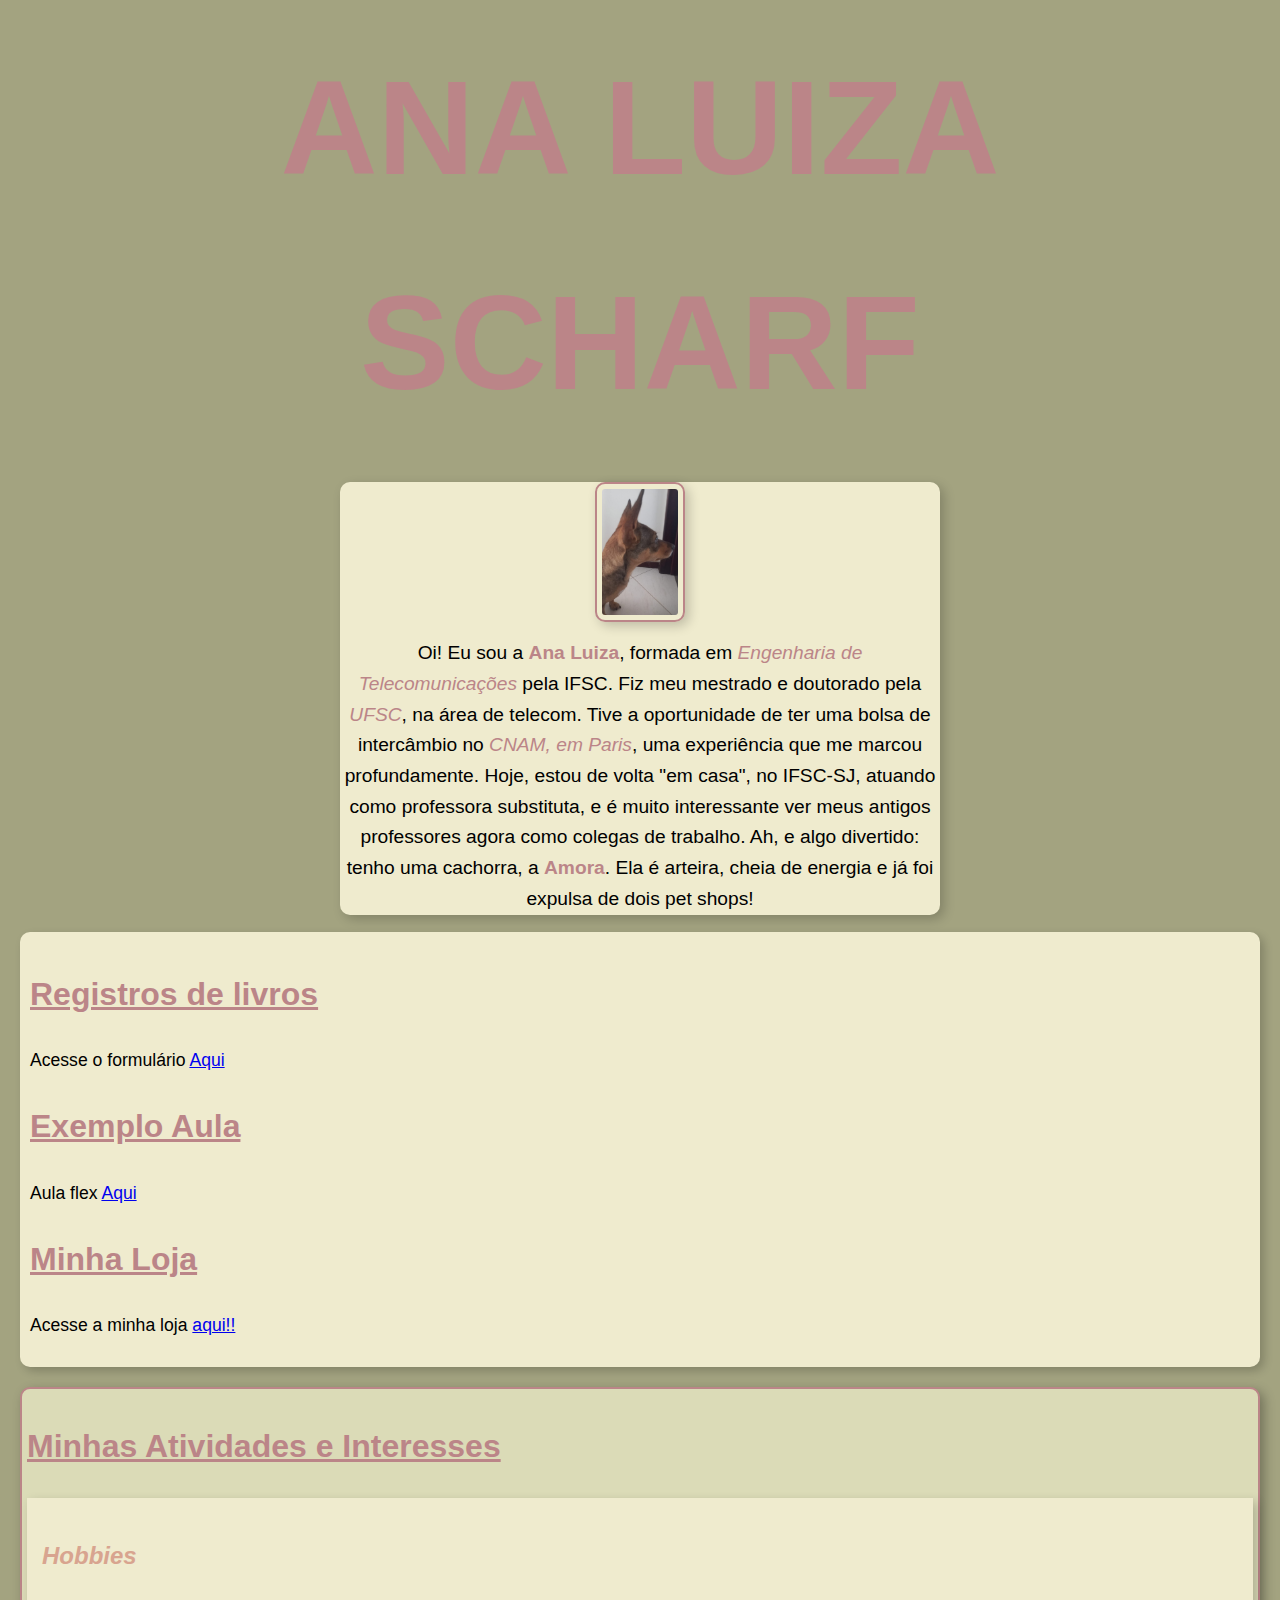
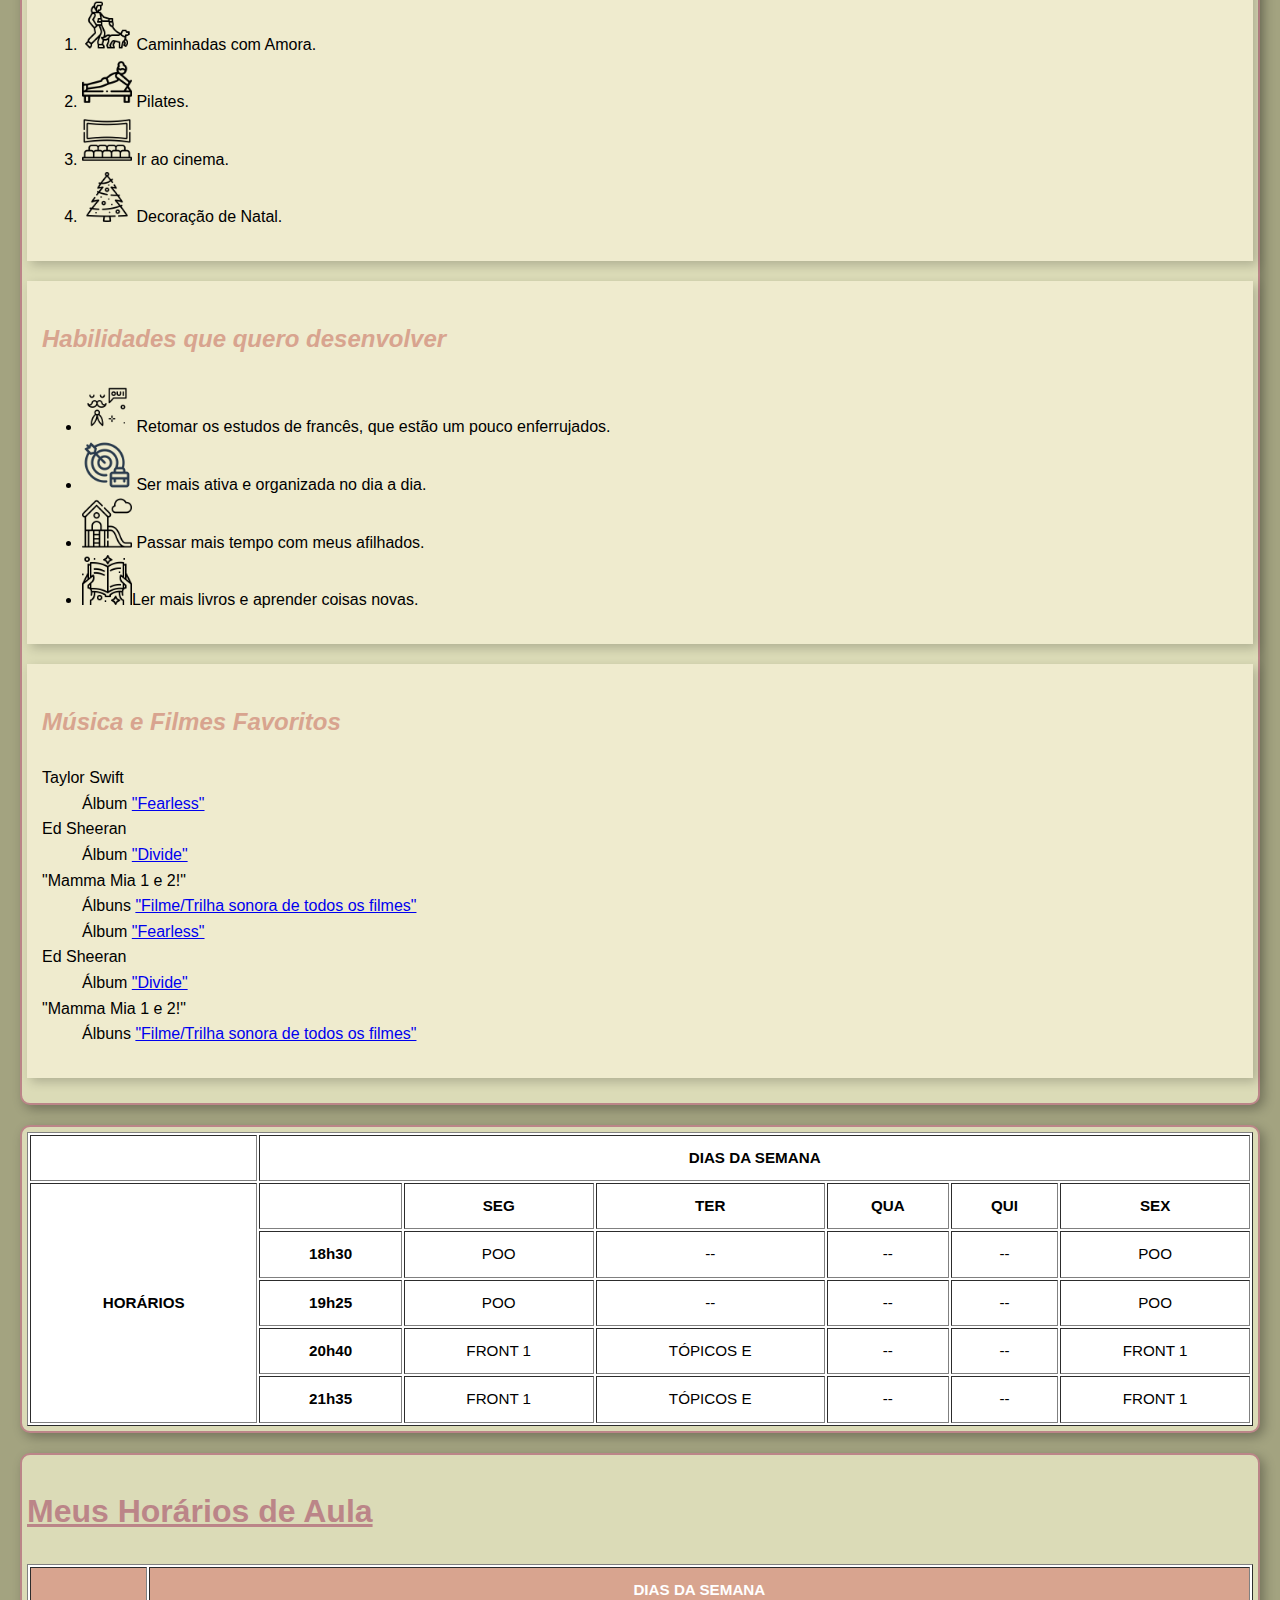
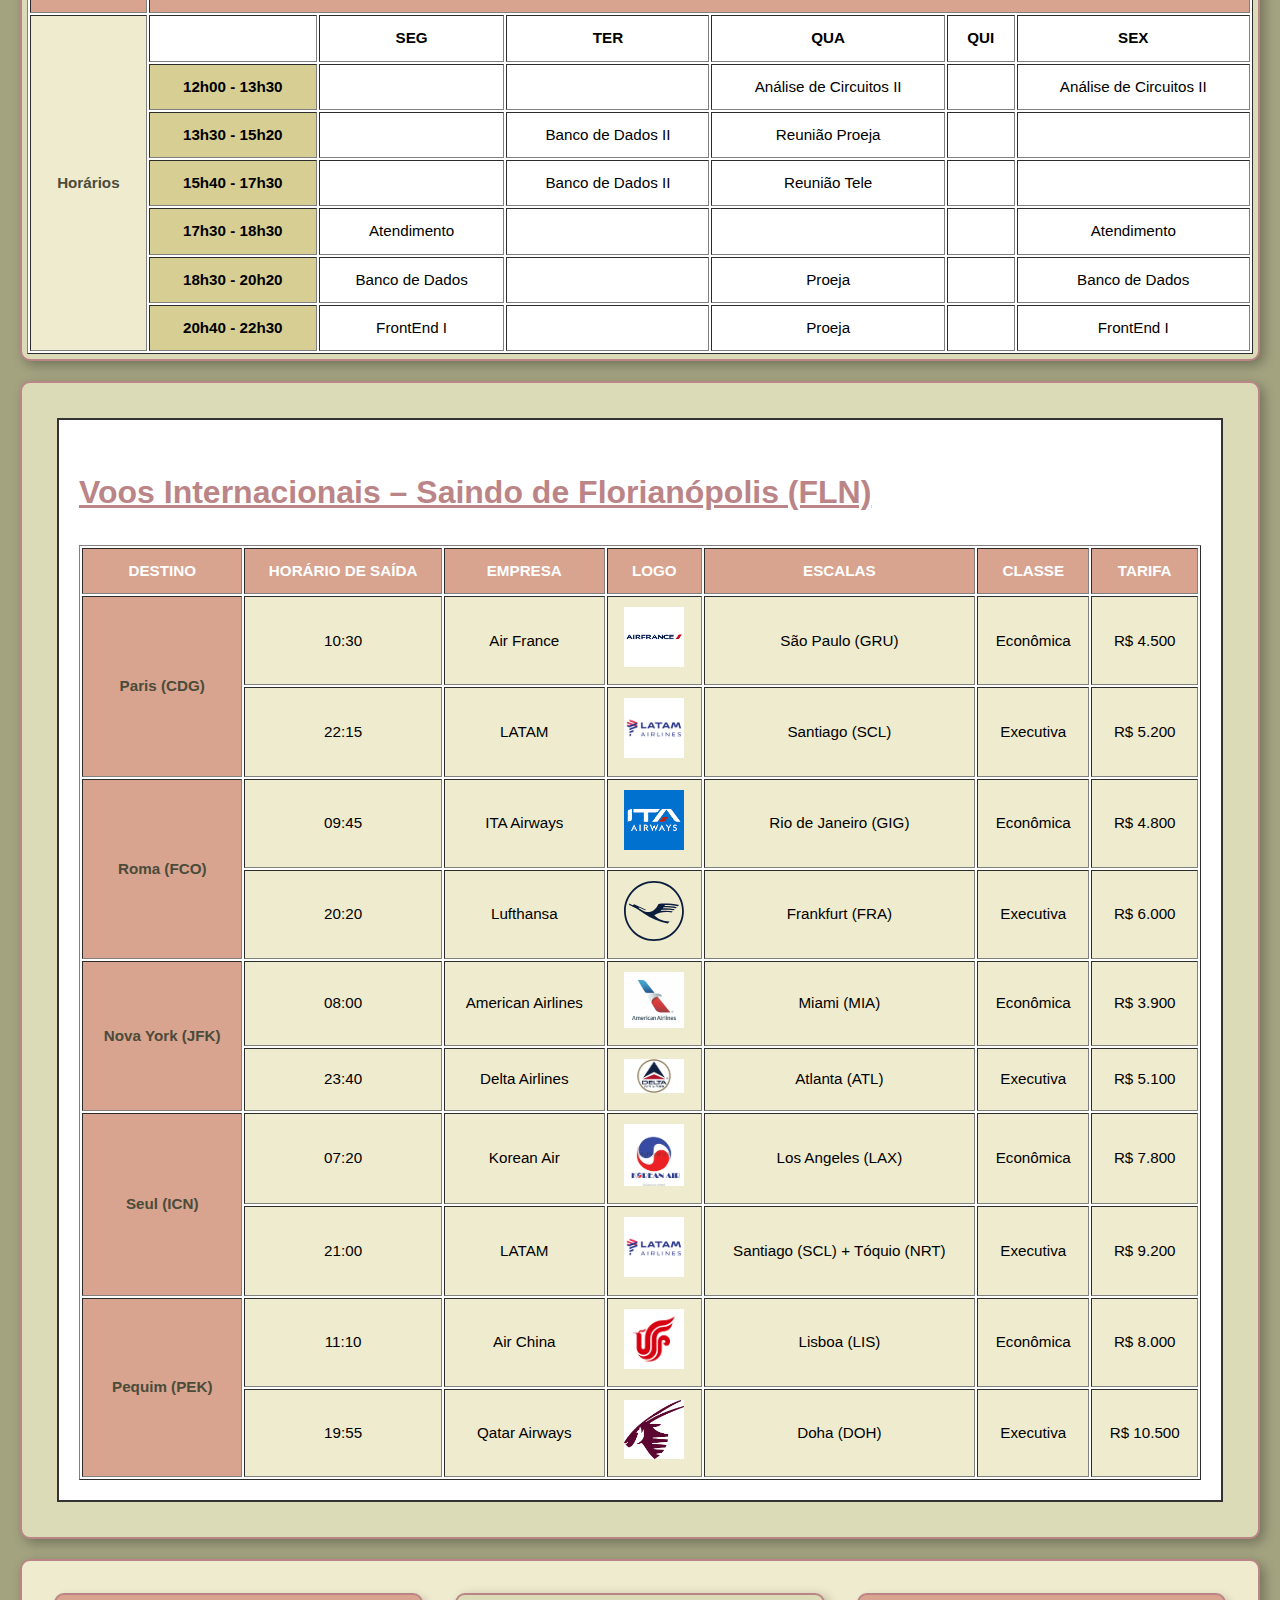
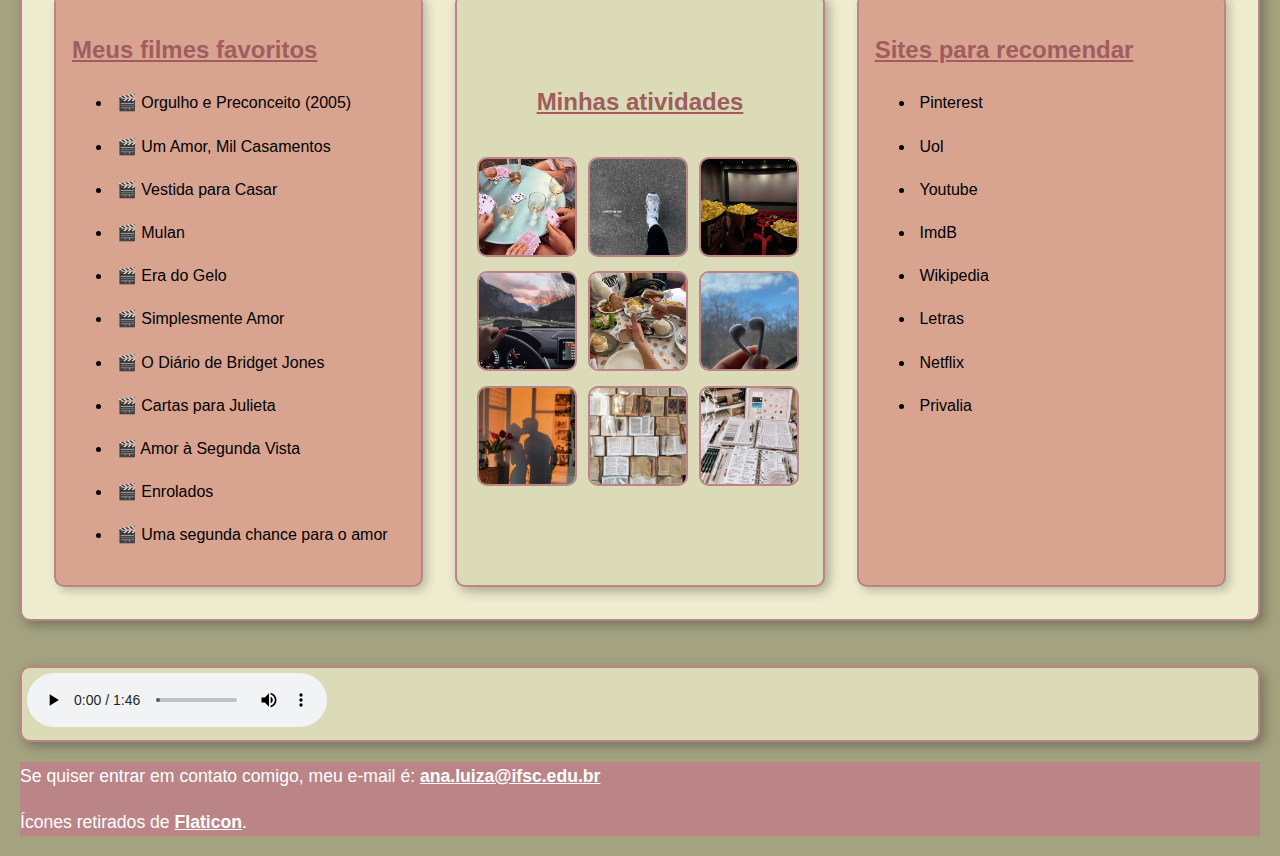
<file: index.html>
<!DOCTYPE html>
<head>
    <title>Apresentação Ana Luiza Scharf</title>  
   <link rel="stylesheet" href="estilos_01.css">

</head>
<body>

<header class="perfil">
  <h1 id="titulo">Ana Luiza Scharf</h1>

  <p class="intro">
      <img src="images/Amora.png" alt="Amora" height="140" width="90" class="foto-central">
     Oi! Eu sou a <strong>Ana Luiza</strong>, formada em <em>Engenharia de Telecomunicações</em> pela IFSC. Fiz meu mestrado e doutorado pela <em>UFSC</em>, na área de telecom. Tive a oportunidade de ter uma bolsa de intercâmbio no <em>CNAM, em Paris</em>, uma experiência que me marcou profundamente. Hoje, estou de volta "em casa", no IFSC-SJ, atuando como professora substituta, e é muito interessante ver meus antigos professores agora como colegas de trabalho.  
     Ah, e algo divertido: tenho uma cachorra, a <strong>Amora</strong>. Ela é arteira, cheia de energia e já foi expulsa de dois pet shops!</p>
  </p>
</header>

  <div id="anuniocios">


    <h2 id="linkforms">Registros de livros</h2>  

    <p> Acesse o formulário <a class="link"href="biblioteca.html" target="_blank">  Aqui </a> </p>

    <h2 id="linkforms">Exemplo Aula</h2>  

    <p> Aula flex <a class="link"href="aula_flex.html" target="_blank">  Aqui </a> </p>

     <h2 id="linkforms">Minha Loja</h2>  

    <p> Acesse a minha loja <a href="minhaloja.html" target="PAG.web vendas viajens">  aqui!!</a> </p>

  </div>

       <section id="atividades">
            <h2>Minhas Atividades e Interesses</h2>
            <article>
              <h3>Hobbies</h3>
              <div class="caixa-hobbies">
                <ol>
                  <li><img src="images/icons/dog-walking.png" alt="PasseandoComCachorro" height="50" width="50"> Caminhadas com Amora.</li>
                  <li><img src="images/icons/pilates.png" alt="Pilates" height="50" width="50"> Pilates.</li>
                  <li><img src="images/icons/theater.png" alt="Cinema" height="50" width="50"> Ir ao cinema.</li>
                  <li><img src="images/icons/christmas-tree.png" alt="ÁrvoredeNatal" height="50" width="50"> Decoração de Natal.</li>
                </ol>
              </div>
            </article>


            <article>
                <h3>Habilidades que quero desenvolver</h3>
                <ul>
                    <li><a class="link"href="https://br.pinterest.com/pin/3166662230394438/" target="_blank" > <img src="images/icons/french.png" alt="PalavraFrancesaOui" height=50 width=50></a> Retomar os estudos de francês, que estão um pouco enferrujados. </li> 
                    <li><a class="link"href="https://br.pinterest.com/pin/49821139623647350/" target="_blank" ><img src="images/icons/environment.png" alt="SímboloDeMetas" height=50 width=50></a> Ser mais ativa e organizada no dia a dia.</li>
                    <li><a class="link"href="https://br.pinterest.com/pin/910712355869428747/" target="_blank" ><img src="images/icons/playground.png" alt="ParquinhoInfantil" height=50 width=50></a> Passar mais tempo com meus afilhados.</li>
                    <li><a class="link"href="https://br.pinterest.com/pin/1337074880981518/" target="_blank" ><img src="images/icons/reading-book.png" alt="Livro" height=50 width=50></a>Ler mais livros e aprender coisas novas.</li>
                </ul>
            </article>

            <article>
                <h3>Música e Filmes Favoritos</h3>
                <dl>
                    <dt>Taylor Swift</dt>
                    <dd>Álbum <a class="link"href="https://www.youtube.com/watch?v=eVNNfmr_vWI&list=PLfiMjLyNWxeYt0dH7BHSvCNCNsK_EfJeZ" target="_blank">"Fearless"</a> </dd>

                    <dt>Ed Sheeran</dt>
                    <dd>Álbum  <a class="link"href="https://www.youtube.com/watch?v=Xr5n32SkzGQ&list=PLFAcddgaFN8wSCWOBTTXkX4w7lny6WrDQ" target="_blank">"Divide"</a> </dd>

                    <dt>"Mamma Mia 1 e 2!"</dt>
                     <dd>Álbuns  <a class="link"href="https://www.youtube.com/watch?v=UH48socoj28&list=PLYxFrSGngErf4sdlge2cDoOYOEqjofNhR" target="_blank">"Filme/Trilha sonora de todos os filmes"</a> </dd>
                    <dd>Álbum <a class="link"href="https://www.youtube.com/watch?v=eVNNfmr_vWI&list=PLfiMjLyNWxeYt0dH7BHSvCNCNsK_EfJeZ">"Fearless"</a> </dd>

                    <dt>Ed Sheeran</dt>
                    <dd>Álbum  <a class="link"href="https://www.youtube.com/watch?v=Xr5n32SkzGQ&list=PLFAcddgaFN8wSCWOBTTXkX4w7lny6WrDQ">"Divide"</a> </dd>

                    <dt>"Mamma Mia 1 e 2!"</dt>
                     <dd>Álbuns  <a class="link"href="https://www.youtube.com/watch?v=UH48socoj28&list=PLYxFrSGngErf4sdlge2cDoOYOEqjofNhR">"Filme/Trilha sonora de todos os filmes"</a> </dd>
                </dl>
            </article>

        </section>
   



<section>

<table border="1">
          <tr>
       <th></th>
            <th colspan="6">DIAS DA SEMANA</th>
          </tr>
          <tr>
          <th rowspan="6" class="vertical">HORÁRIOS</th>
            <th></th>
            <th>SEG</th>
            <th>TER</th>
            <th>QUA</th>
            <th>QUI</th>
            <th>SEX</th>
            </tr>
            <tr>
              <th>18h30</th>
              <td>POO</td>
              <td>--</td>
              <td>--</td>
              <td>--</td>
              <td>POO</td>
            </tr>
            <tr>
              <th>19h25</th>
              <td>POO</td>
              <td>--</td>
              <td>--</td>
              <td>--</td>
              <td>POO</td>
            </tr>
            <tr>
              <th>20h40</th>
              <td>FRONT 1</td>
              <td>TÓPICOS E</td>
              <td>--</td>
              <td>--</td>
              <td>FRONT 1</td>
            </tr>
            <tr>
              <th>21h35</th>
              <td>FRONT 1</td>
              <td>TÓPICOS E</td>
              <td>--</td>
              <td>--</td>
              <td>FRONT 1</td>
            </tr>
        </table>

</section>      

<section id="horarios">
            <h2>Meus Horários de Aula</h2>
            <table class="tabela-horarios" border="1">
                <thead>
                    <tr>
                        <th class="cabecalhotabela"></th>
                        <th colspan="6" class="cabecalhotabela">Dias da Semana</th>
                    </tr>
                </thead>
                <tbody>
                    <tr>
                        <td rowspan="7" class="cabecalhotabela">Horários</td>
                        <th class="cabecalhotabela"></thid="cabecalhotabela">
                        <th id="seg" scope="col">SEG</th>
                        <th id="ter" scope="col">TER</th>
                        <th id="qua" scope="col">QUA</th>
                        <th id="qui" scope="col">QUI</th>
                        <th id="sex" scope="col">SEX</th>
                    </tr>
                    <tr>
        <th scope="row">12h00 - 13h30</th>
        <td headers="seg horarios"></td>
        <td headers="ter horarios"></td>
        <td headers="qua horarios">Análise de Circuitos II</td>
        <td headers="qui horarios"></td>
        <td headers="sex horarios">Análise de Circuitos II</td>
      </tr>

                 <tr>
        <th scope="row">13h30 - 15h20</th>
        <td headers="seg horarios"></td>
        <td headers="ter horarios">Banco de Dados II</td>
        <td headers="qua horarios">Reunião Proeja</td>
        <td headers="qui horarios"></td>
        <td headers="sex horarios"></td>
      </tr>
      <tr>
        <th scope="row">15h40 - 17h30</th>
        <td headers="seg horarios"></td>
        <td headers="ter horarios">Banco de Dados II</td>
        <td headers="qua horarios">Reunião Tele</td>
        <td headers="qui horarios"></td>
        <td headers="sex horarios"></td>
      </tr>
      <tr>
        <th scope="row">17h30 - 18h30</th>
        <td headers="seg horarios">Atendimento</td>
        <td headers="ter horarios"></td>
        <td headers="qua horarios"></td>
        <td headers="qui horarios"></td>
        <td headers="sex horarios">Atendimento</td>
      </tr>
      <tr>
        <th scope="row">18h30 - 20h20</th>
        <td headers="seg horarios">Banco de Dados</td>
        <td headers="ter horarios"></td>
        <td headers="qua horarios">Proeja</td>
        <td headers="qui horarios"></td>
        <td headers="sex horarios">Banco de Dados</td>
      </tr>
      <tr>
        <th scope="row">20h40 - 22h30</th>
        <td headers="seg horarios">FrontEnd I</td>
        <td headers="ter horarios"></td>
        <td headers="qua horarios">Proeja</td>
        <td headers="qui horarios"></td>
        <td headers="sex horarios">FrontEnd I</td>
      </tr>

    </tbody>
</table>
</section>


<section>
  <div class="secao-voo">  
  <h2>Voos Internacionais – Saindo de Florianópolis (FLN)</h2>
  <table border="1">
    <thead>
      <tr style="background-color: #f2f2f2;">
        <th>Destino</th>
        <th>Horário de Saída</th>
        <th>Empresa</th>
        <th>Logo</th>
        <th>Escalas</th>
        <th>Classe</th>
        <th>Tarifa</th>
      </tr>
    </thead>
    <tbody>
      <!-- Paris -->
      <tr>
        <td rowspan="2">Paris (CDG)</td>
        <td>10:30</td>
        <td>Air France</td>
        <td><a class="link"href="https://www.airfrance.com" target="_blank"><img src="images/logo/aaaairfrance.png" alt="Air France" width="60"></a></td>
        <td>São Paulo (GRU)</td>
        <td>Econômica</td>
        <td>R$ 4.500</td>
      </tr>
      <tr>
        <td>22:15</td>
        <td>LATAM</td>
        <td><a class="link"href="https://www.latam.com" target="_blank"><img src="images/logo/latam.png" alt="LATAM" width="60"></a></td>
        <td>Santiago (SCL)</td>
        <td>Executiva</td>
        <td>R$ 5.200</td>
      </tr>

      <!-- Roma -->
      <tr>
        <td rowspan="2">Roma (FCO)</td>
        <td>09:45</td>
        <td>ITA Airways</td>
        <td><a class="link"href="https://www.ita-airways.com" target="_blank"><img src="images/logo/ita.png" alt="ITA Airways" width="60"></a></td>
        <td>Rio de Janeiro (GIG)</td>
        <td>Econômica</td>
        <td>R$ 4.800</td>
      </tr>
      <tr>
        <td>20:20</td>
        <td>Lufthansa</td>
        <td><a class="link"href="https://www.lufthansa.com" target="_blank"><img src="images/logo/Lufthansa_Logo.svg" alt="Lufthansa" width="60"></a></td>
        <td>Frankfurt (FRA)</td>
        <td>Executiva</td>
        <td>R$ 6.000</td>
      </tr>

      <!-- Nova York -->
      <tr>
        <td rowspan="2">Nova York (JFK)</td>
        <td>08:00</td>
        <td>American Airlines</td>
        <td><a class="link"href="https://www.aa.com" target="_blank"><img src="images/logo/america.png" alt="American Airlines" width="60"></a></td>
        <td>Miami (MIA)</td>
        <td>Econômica</td>
        <td>R$ 3.900</td>
      </tr>
      <tr>
        <td>23:40</td>
        <td>Delta Airlines</td>
        <td><a class="link"href="https://www.delta.com" target="_blank"><img src="images/logo/delta.webp" alt="Delta Airlines" width="60"></a></td>
        <td>Atlanta (ATL)</td>
        <td>Executiva</td>
        <td>R$ 5.100</td>
      </tr>

      <!-- Seul -->
      <tr>
        <td rowspan="2">Seul (ICN)</td>
        <td>07:20</td>
        <td>Korean Air</td>
        <td><a class="link"href="https://www.koreanair.com" target="_blank"><img src="images/logo/korea.webp" alt="Korean Air" width="60"></a></td>
        <td>Los Angeles (LAX)</td>
        <td>Econômica</td>
        <td>R$ 7.800</td>
      </tr>
      <tr>
        <td>21:00</td>
        <td>LATAM</td>
        <td><a class="link"href="https://www.latam.com" target="_blank"><img src="images/logo/latam.png" alt="LATAM" width="60"></a></td>
        <td>Santiago (SCL) + Tóquio (NRT)</td>
        <td>Executiva</td>
        <td>R$ 9.200</td>
      </tr>

      <!-- Pequim -->
      <tr>
        <td rowspan="2">Pequim (PEK)</td>
        <td>11:10</td>
        <td>Air China</td>
        <td><a class="link"href="https://www.airchina.com" target="_blank"><img src="images/logo/airchina.png" alt="Air China" width="60"></a></td>
        <td>Lisboa (LIS)</td>
        <td>Econômica</td>
        <td>R$ 8.000</td>
      </tr>
      <tr>
        <td>19:55</td>
        <td>Qatar Airways</td>
        <td><a class="link"href="https://www.qatarairways.com" target="_blank"><img src="images/logo/catar.png" alt="Qatar Airways" width="60"></a></td>
        <td>Doha (DOH)</td>
        <td>Executiva</td>
        <td>R$ 10.500</td>
      </tr>

    </tbody>
  </table>
</div>

</section>

  <section class="meusfavoritos">

            <!-- Lista de Filmes Favoritos -->
            <div class="coluna" id="top_filmes">
                <h2>Meus filmes favoritos</h2>
                <ul>
                    <li>Orgulho e Preconceito (2005)</li>
                    <li>Um Amor, Mil Casamentos</li>
                    <li>Vestida para Casar</li>
                    <li>Mulan</li>
                    <li>Era do Gelo</li>
                    <li>Simplesmente Amor</li>
                    <li>O Diário de Bridget Jones</li>
                    <li>Cartas para Julieta</li>
                    <li>Amor à Segunda Vista</li>
                    <li>Enrolados</li>
                    <li>Uma segunda chance para o amor</li>
                </ul>
            </div>
            
            <div class="coluna" id="atividades2">
              <h2>Minhas atividades</h2>
              <div class="galeria">
                <img src="images/baralho.jpg" alt="baralho">
                <img src="images/caminhada.jpg" alt="caminhada">
                <img src="images/cinema.jpg" alt="cinema">
                <img src="images/dirigir.jpg" alt="dirigir">
                <img src="images/familia.jpg" alt="familia">
                <img src="images/musica.jpg" alt="musica">
                <img src="images/namorar.jpg" alt="namorar">
                <img src="images/read.jpg" alt="ler">
                <img src="images/study.jpg" alt="estudar">
              </div>
            </div>


            <!-- site legais -->
            <div class="coluna" id="top_sites">
                <h2>Sites para recomendar</h2>
                <ul>
                    <li>Pinterest</li>
                    <li>Uol</li>
                    <li>Youtube</li>
                    <li>ImdB</li>
                    <li>Wikipedia</li>
                    <li>Letras</li>
                    <li>Netflix</li>
                    <li>Privalia</li>
                </ul>
            </div>

        </section>
    </div>

<br> 
<section>  
 <audio controls controls="controls" preload="start" loop>
  <source src="images/music/retro-lounge-389644.mp3"audio/mp3">
  Seu navegador não suporta o elemento de áudio.
</audio>

</section>




    <footer>
        <p>Se quiser entrar em contato comigo, meu e-mail é: <a class="link"href="mailto:ana.luiza@ifsc.edu.br">ana.luiza@ifsc.edu.br</a></p>
       <p>Ícones retirados de <a class="link"href="https://www.flaticon.com/"  target="_blank">Flaticon</a>.</p>
     
    </footer>

</body>
</html>
</file>
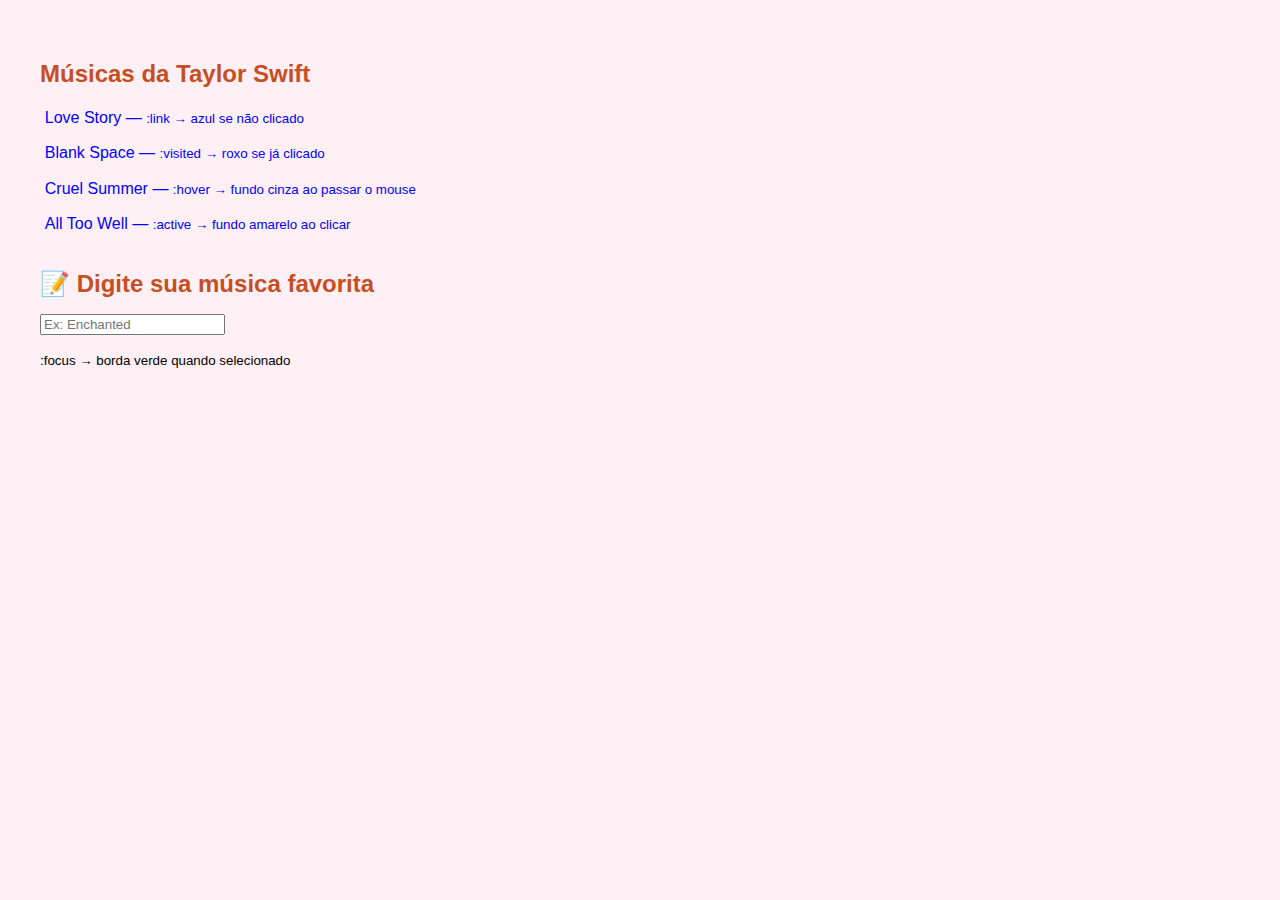
<file: aula_flex.html>
<!DOCTYPE html>
<head>
  <title>Pseudo-classes com Taylor Swift</title>
  <style>
    body {
      font-family: 'Segoe UI', sans-serif;
      background-color: #fff0f5;
      padding: 2rem;
    }

    h2 {
      color: #C74E23;
      margin-bottom: 1rem;
    }

    .musica {
      display: block;
      margin-bottom: 0.5rem;
      text-decoration: none;
      padding: 0.3rem;
      border-radius: 5px;
      width: fit-content;
    }

    .musica:link {
      color: blue;
    }

    .musica:visited {
      color: purple;
    }

    .musica:hover {
      background-color: #ccc;
    }

    .musica:active {
      background-color: yellow;
    }

    input:focus {
      border: 2px solid green;
      outline: none;
    }
  </style>
</head>
<body>

  <h2> Músicas da Taylor Swift</h2>

  <!-- Links com explicações -->
  <a class="musica" href="https://www.letras.mus.br/taylor-swift/love-story/" target="_blank">
    Love Story — <small>:link → azul se não clicado</small>
  </a>

  <a class="musica" href="https://www.letras.mus.br/taylor-swift/blank-space/" target="_blank">
    Blank Space — <small>:visited → roxo se já clicado</small>
  </a>

  <a class="musica" href="https://www.letras.mus.br/taylor-swift/cruel-summer/" target="_blank">
    Cruel Summer — <small>:hover → fundo cinza ao passar o mouse</small>
  </a>

  <a class="musica" href="https://www.letras.mus.br/taylor-swift/all-too-well/" target="_blank">
    All Too Well — <small>:active → fundo amarelo ao clicar</small>
  </a>

  <!-- Campo de entrada com explicação -->
  <h2 style="margin-top: 2rem;">📝 Digite sua música favorita</h2>
  <input type="text" placeholder="Ex: Enchanted">
  <p><small>:focus → borda verde quando selecionado</small></p>

</body>
</html>
</file>
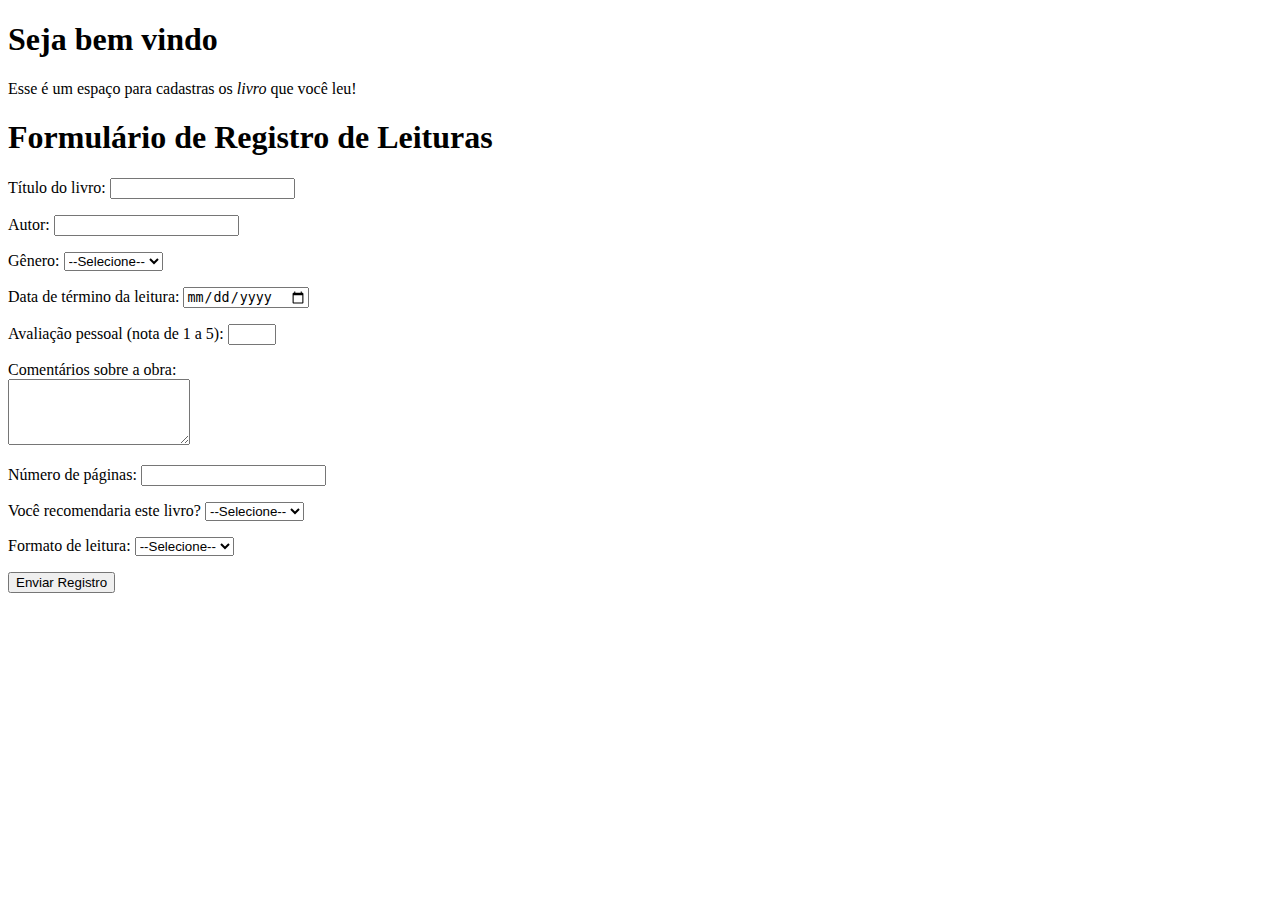
<file: biblioteca.html>
<!DOCTYPE html>
<head>
    <title>Meus Livros</title>
</head>
<body>

    <header>
        <h1>Seja bem vindo</h1>
        <p> Esse é um espaço para cadastras os <em>livro</em> que você leu!</p>        
    </header>

<body>
    <h1>Formulário de Registro de Leituras</h1>

    <form action="#" method="post">
        <p>
            <label for="titulo">Título do livro:</label>
            <input type="text" id="titulo" name="titulo" required>
        </p>

        <p>
            <label for="autor">Autor:</label>
            <input type="text" id="autor" name="autor" required>
        </p>

        <p>
            <label for="genero">Gênero:</label>
            <select id="genero" name="genero" required>
                <option value="">--Selecione--</option>
                <option value="ficcao">Ficção</option>
                <option value="romance">Romance</option>
                <option value="fantasia">Fantasia</option>
                <option value="autoajuda">Suspense</option>
            </select>
        </p>

        <p>
            <label for="data_termino">Data de término da leitura:</label>
            <input type="date" id="data_termino" name="data_termino" required>
        </p>

        <p>
            <label for="avaliacao">Avaliação pessoal (nota de 1 a 5):</label>
            <input type="number" id="avaliacao" name="avaliacao" min="1" max="5" required>
        </p>

        <p>
            <label for="comentarios">Comentários sobre a obra:</label><br>
            <textarea id="comentarios" name="comentarios" rows="4"></textarea>
        </p>

        <p>
            <label for="paginas">Número de páginas:</label>
            <input type="number" id="paginas" name="paginas" min="1">
        </p>

        <p>
            <label for="recomendaria">Você recomendaria este livro?</label>
            <select id="recomendaria" name="recomendaria">
                <option value="">--Selecione--</option>
                <option value="sim">Sim</option>
                <option value="nao">Não</option>
            </select>
        </p>

        <p>
            <label for="formato">Formato de leitura:</label>
            <select id="formato" name="formato">
                <option value="">--Selecione--</option>
                <option value="fisico">Físico</option>
                <option value="ebook">E-book</option>
                <option value="audiolivro">Audiolivro</option>
            </select>
        </p>

        <p>
            <button type="submit">Enviar Registro</button>
        </p>
    </form>
</body>
</html>
</file>
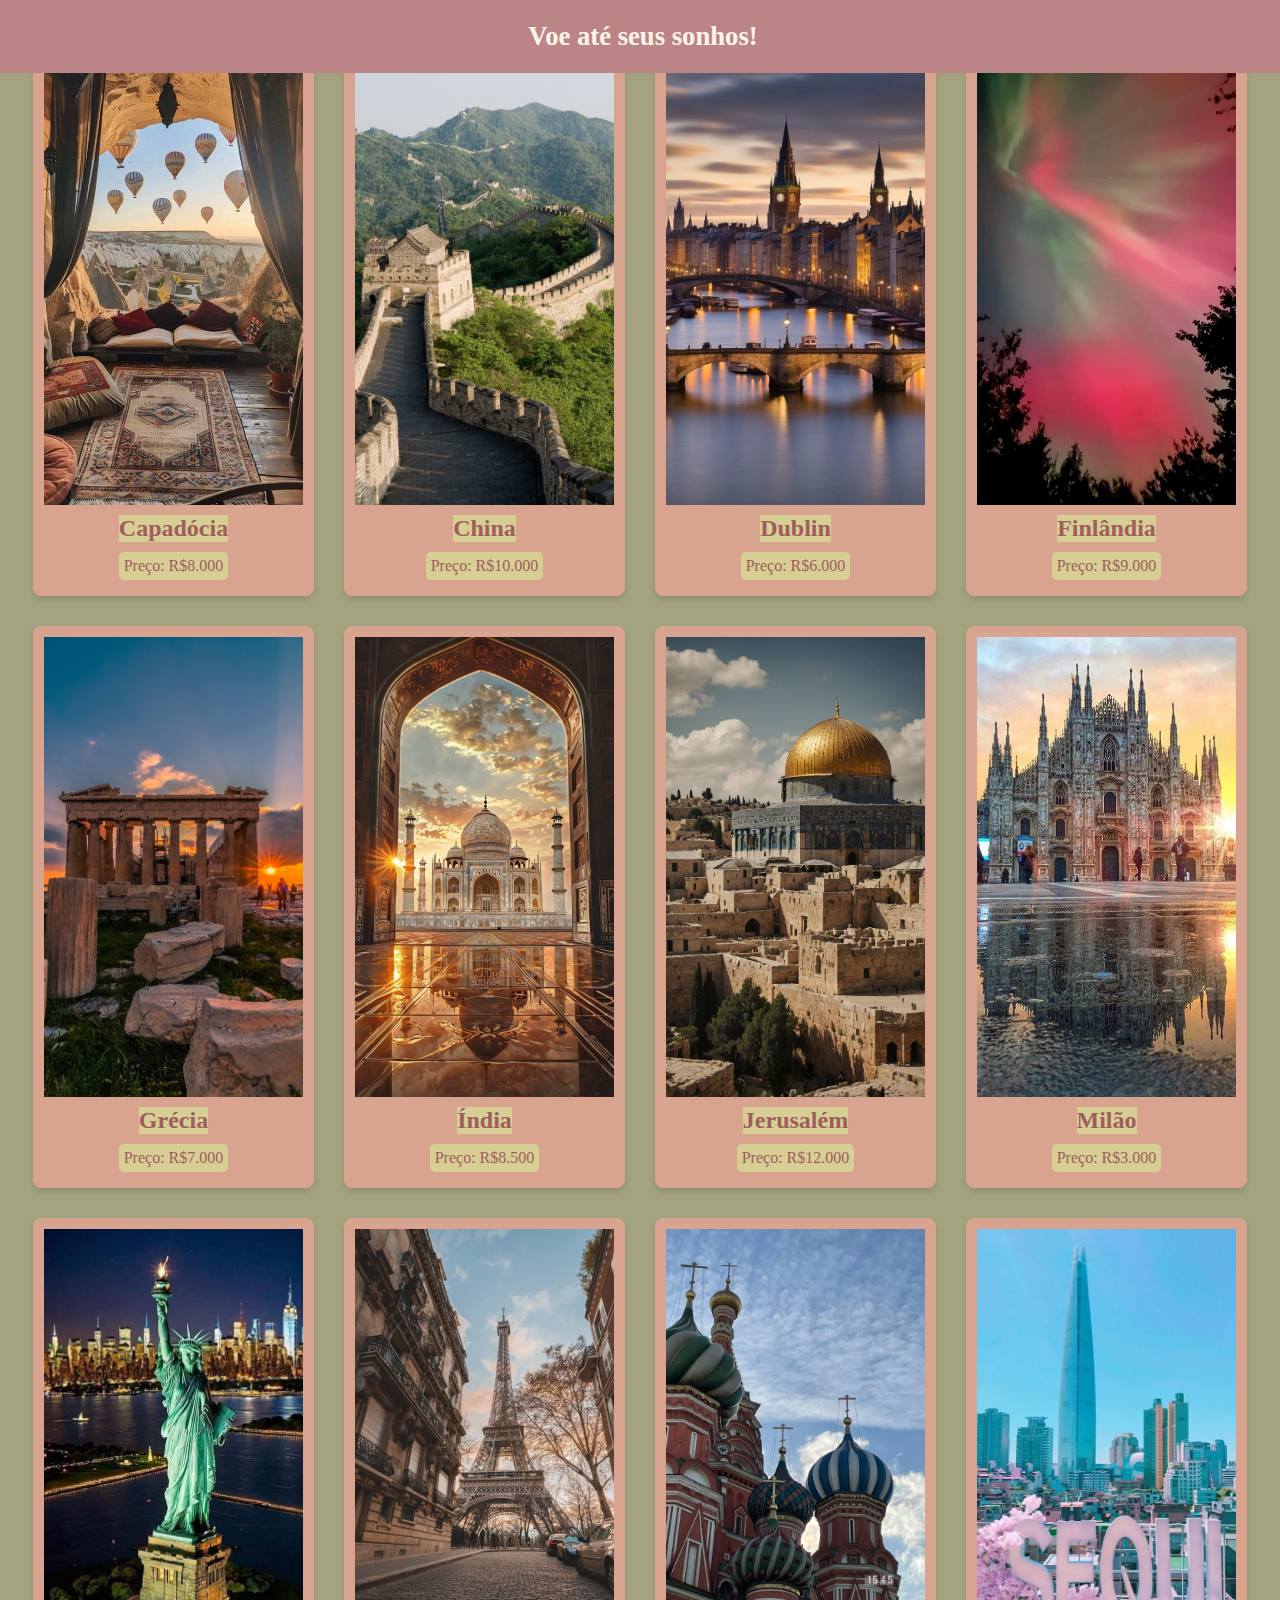
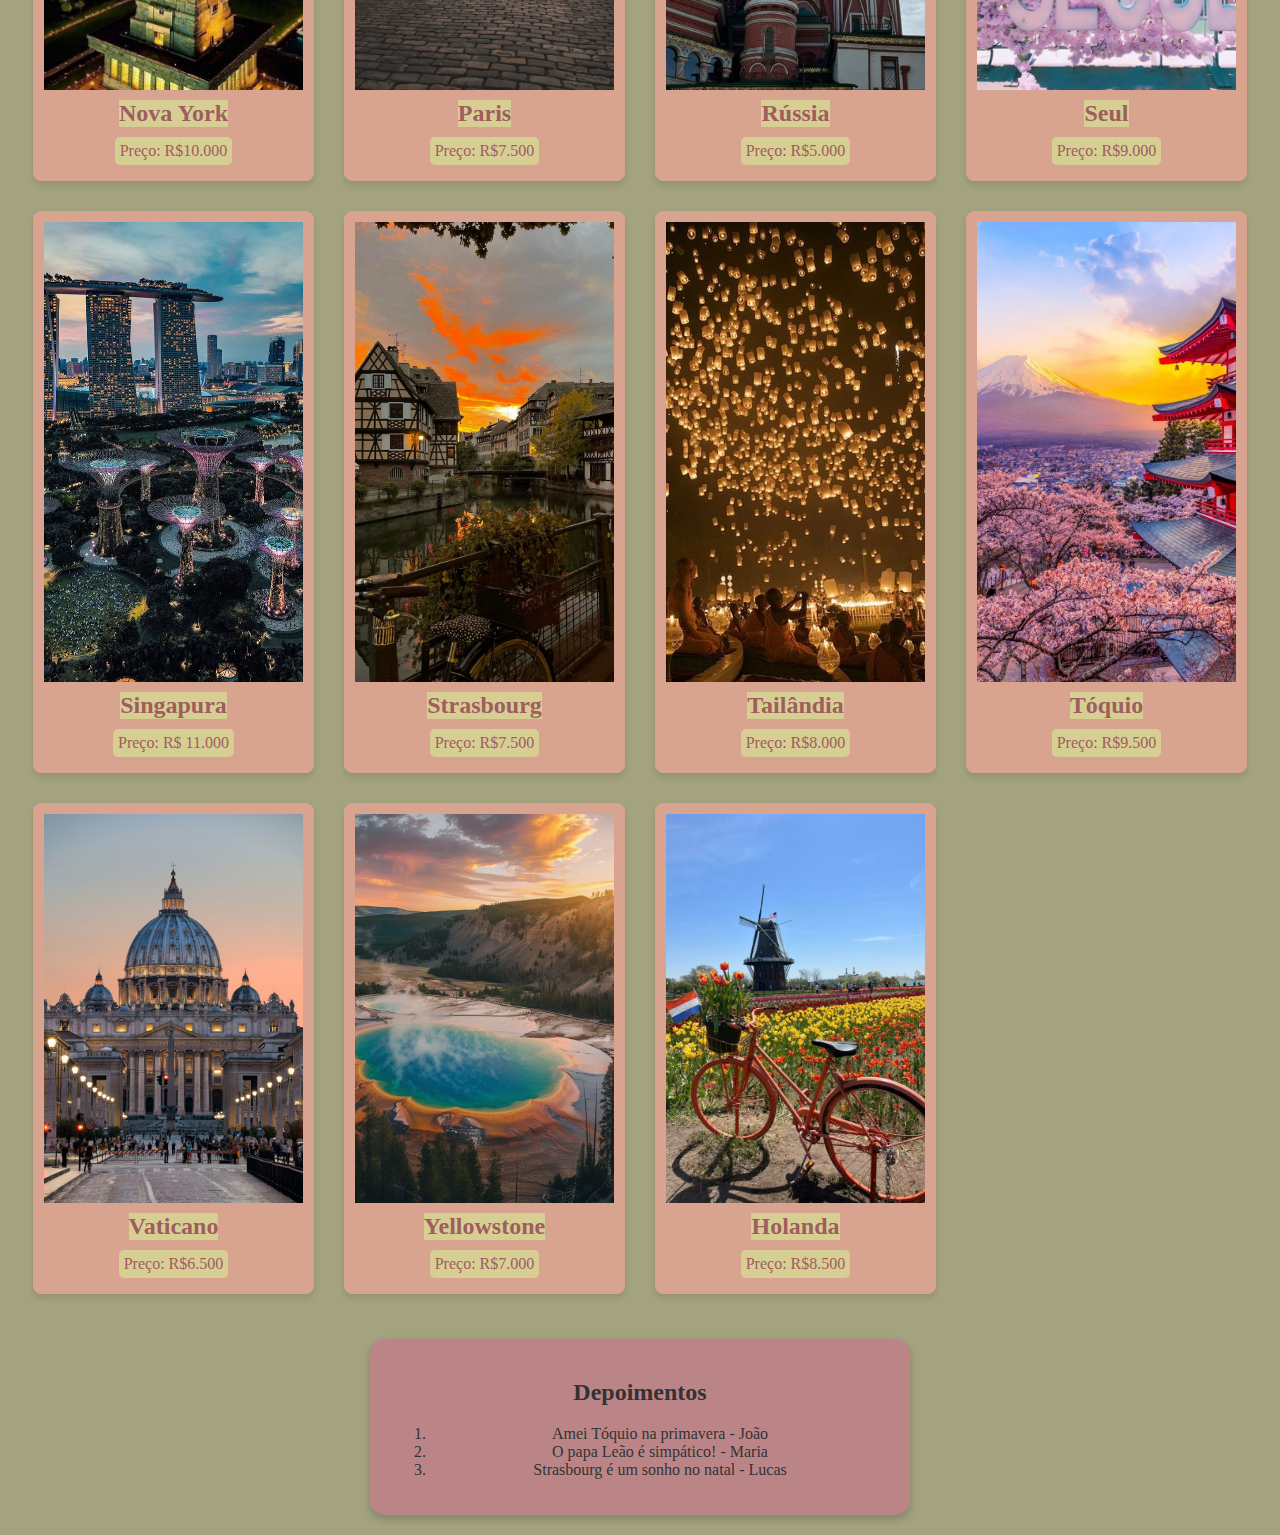
<file: minhaloja.html>
<!DOCTYPE html>
<html lang="pt-br">
<head>
    <meta charset="UTF-8">
    <meta name="viewport" content="width=device-width, initial-scale=1.0">
    <title>Galeria de Fotos</title>
    <link rel="stylesheet" href="styles_loja.css">
    <script src="js_loja.js"defer></script>
</head>
<body>
    <header>
        <h1>Voe até seus sonhos!</h1>
    </header>
    <main class="grid-viagens">
        <div class="grid-item">
            <img src="images/Argetina.jpeg" alt="Argentina">
            <h3>Argentina</h3>
            <p>5.000</p>
        </div>
        <div class="grid-item">
            <img src="images/Capadócia.jpeg" alt="Capadócia">
            <h3>Capadócia</h3>
            <p>8.000</p>
        </div>
        <div class="grid-item">
            <img src="images/china.jpeg" alt="China">
            <h3>China</h3>
            <p>10.000</p>
        </div>
        <div class="grid-item">
            <img src="images/Dublin.jpeg" alt="Dublin">
            <h3>Dublin</h3>
            <p>6.000</p>
        </div>
        <div class="grid-item">
            <img src="images/finlandia.jpeg" alt="Finlândia">
            <h3>Finlândia</h3>
            <p>9.000</p>
        </div>
        <div class="grid-item">
            <img src="images/grecia.jpeg" alt="Grécia">
            <h3>Grécia</h3>
            <p>7.000</p>
        </div>
        <div class="grid-item">
            <img src="images/india.jpeg" alt="Índia">
            <h3>Índia</h3>
            <p>8.500</p>
        </div>
        <div class="grid-item">
            <img src="images/Jerusalem.jpeg" alt="Jerusalém">
            <h3>Jerusalém</h3>
            <p>12.000</p>
        </div>
        <div class="grid-item">
            <img src="images/milao.jpeg" alt="Milão">
            <h3>Milão</h3>
            <p>3.000</p>
        </div>
        <div class="grid-item">
            <img src="images/NY.jpeg" alt="Nova York">
            <h3>Nova York</h3>
            <p>10.000</p>
        </div>
        <div class="grid-item">
            <img src="images/paris.jpeg" alt="Paris">
            <h3>Paris</h3>
            <p>8.000</p>
        </div>
        <div class="grid-item" > 
            <img src="images/rusia.jpeg" alt="Rússia">
            <h3>Rússia</h3>
            <p>5.000 </p>
        </div>
        <div class="grid-item">
            <img src="images/seul.jpeg" alt="Seul">
            <h3>Seul</h3>
            <p>9.000</p>
        </div>
        <div class="grid-item">
            <img src="images/singapura.jpeg" alt="Singapura">
            <h3>Singapura</h3>
            <p> 11.000</p>
        </div>
        <div class="grid-item">
            <img src="images/Strasbourg.jpeg" alt="Strasbourg">
            <h3>Strasbourg</h3>
            <p>7.500</p>
        </div>
        <div class="grid-item">
            <img src="images/Taylandia.jpeg" alt="Tailândia">
            <h3>Tailândia</h3>
            <p>8.000</p>
        </div>
        <div class="grid-item">
            <img src="images/tokio.jpeg" alt="Tóquio">
            <h3>Tóquio</h3>
            <p>9.500</p>
        </div>
        <div class="grid-item">
            <img src="images/vaticano.jpeg" alt="Vaticano">
            <h3>Vaticano</h3>
            <p>6.500</p>
        </div>
        <div class="grid-item">
            <img src="images/Yellowstone.jpeg" alt="Yellowstone">
            <h3>Yellowstone</h3>
            <p>7.000</p>
        </div>

    </main>
</body>
</html>
</file>
<file: estilos_01.css>
html {
 box-sizing: border-box;
 }
 *, *:before, *:after {
 box-sizing: inherit;
 }

 .caixa-estilo {
  margin: 30px;
  padding: 20px;
  background-color: #fff;
  box-shadow: 4px 4px 10px rgba(0, 0, 0, 0.2);
}

.foto-central {
  display: block;
  margin: 2rem auto 1rem auto;
  width: 90px;
  height: 140px;
  object-fit: cover;
  border-radius: 10px;
  box-shadow: 4px 4px 12px rgba(0, 0, 0, 0.2);
  border: 2px solid #bb8588;

  /* Transição suave */
  transition: transform 0.5s ease;
}

/* Transformação ao passar o mouse */
.foto-central:hover {
  transform: rotate(10deg) scale(1.2) translateX(20px);
}

/* Títulos */
#titulo {
  font-size: 10.5vw;
  color:#bb8588;
  text-align: center;
  text-transform: uppercase;
  margin: 0;
}
.intro {
  font-size: 1.1rem;
  line-height: 1.6;
  color: #4B4B3A;
  max-width: 600px;
  margin: auto;
  text-align: center;
}



 /* Estilo global */
body {
  background-color: #A3A380;
  color: #000000; /* texto preto para contraste */
  font-family: 'Duru Sans', Verdana, sans-serif;
  font-size: 1rem;
  line-height: 1.6;
  margin: 20px;
}

#anuniocios {
  background-color:  #efebce; 
  color: #000000;
  text-align: left;
  font-size: 1.2rem;
  padding: 10px;
  margin-bottom: 20px;
  border-radius: 10px;
  box-shadow: 4px 4px 10px rgba(0, 0, 0, 0.2);
  transition-property: background-color, box-shadow;
  transition-duration: 0.00000000000004 s;
}

#anuniocios:hover {
  background-color: #d8a48f;
   transition-delay: 1s;
   transition-timing-function: ease-in-out;

  box-shadow: 6px 6px 15px rgba(0, 0, 0, 0.3);
}

/* Seções e artigos */
section, article {
  background-color: #efebce;
  padding: 15px;
    box-shadow: 4px 4px 10px rgba(0, 0, 0, 0.2);
  margin-bottom: 20px;
  
}



h2{
  font-size: 2rem;
  color:  #bb8588; 
  text-decoration: underline;
}

#linkforms{
  font-size: 2rem;
  color:  #bb8588; 
  text-decoration: underline;
}

h3 {
  font-size: 1.5rem;
  color: #d8a48f;
  font-style: italic;
}

/* Parágrafos */
p {
  font-size: 1.1rem;
  text-align: justify;
}





/* Imagens */

.intro {
  font-size: 1.2rem;
  color: #000000;
  background-color: #efebce;
   box-shadow: 4px 4px 12px rgba(0, 0, 0, 0.2); /* sombra suave */
  border-radius: 10px; /* cantos arredondados */
  transition: box-shadow 0.3s ease;
}

strong {
  color: #bb8588; /* Peach Blossom */
  font-weight: bold;
}

em {
  color: #bb8588; /* Peach Blossom */
  font-style: italic;
}


table {
  width: 100%;
  font-size: 0.95rem;
  background-color: #fff;
  
  
}

/* Cabeçalhos */
table thead th {
  background-color: #d8a48f; /* Rose Blush */
  color: #fff;
  font-weight: bold;
  text-transform: uppercase;
}

/* Células padrão */
table td,
table th {
  padding: 10px;
  text-align: center;
}



/* Células especiais com rowspan */
table td[rowspan] {
  background-color: #efebce;
  font-weight: bold;
  color: #4B4B3A;
}

/* Coluna de horários (se houver) */
table th[scope="row"] {
  background-color: #d7ce93;
  color: #000;
  font-weight: bold;
}


/* Rodapé */
footer {
  background-color: #bb8588; /* Peach Blossom */
  color: #fff;
  text-align: center;
  font-size: 1rem;
}

/* Link do e-mail */
footer a {
  color: #fff;
  font-weight: bold;
}


/* Links */
a.links {
  color: #fff;
  text-decoration: none;
}

hr {
  color:red;

}


.secao-voo {
  background-color: white;
  padding: 20px;
  margin: 30px;
  border: 2px solid #333;
}


/* Células com conteúdo */
.secao-voo td:not(:empty) {
  background-color: #efebce;
}

/* Células especiais com rowspan */
.secao-voo  td[rowspan] {
  background-color: #efebce;
  font-weight: bold;
  color: #4B4B3A;
}

.secao-voo td:hover {
  border: 2px groove #bb8588; /* Peach Blossom */
  background-color:#A3A380; 
  cursor: pointer;          
}

/* Células especiais com rowspan */
.secao-voo td[rowspan] {
  background-color:  #d8a48f;
  font-weight: bold;
  color: #4B4B3A;
}
header img {
   width: 300px;      
  height: auto;       
    margin: 20px;
  padding: 5px;
  border-radius: 10px;
  box-shadow: 4px 4px 12px rgba(0, 0, 0, 0.3);
  border: 2px solid #bb8588;
}


#atividades  {
    
 
  padding: 5px;
  border-radius: 10px;
  box-shadow: 4px 4px 12px rgba(0, 0, 0, 0.3);
  border: 2px solid #bb8588;
  background-color: #dbdbb7;
}

section {
    
 
  padding: 5px;
  border-radius: 10px;
  box-shadow: 4px 4px 12px rgba(0, 0, 0, 0.3);
  border: 2px solid #bb8588;
  background-color: #dbdbb7;
}


/* Container principal com 3 colunas */
.meusfavoritos {
  display: flex;
  flex-wrap: wrap;
  gap: 2rem;
  padding: 2rem;
  background-color: #efebce; /* tom claro suave */
}

/* Cada coluna */
.coluna {
  flex: 1;
  min-width: 250px;
  background-color:  #d8a48f; 
  padding: 1rem;
  border-radius: 10px;
  box-shadow: 4px 4px 10px rgba(0, 0, 0, 0.2);
  position: relative;
  border: 2px solid #bb8588; /* borda rosada */
}


/* Título das colunas */
.coluna h2 {
  color: #a05c5f; /* tom escuro rosado para contraste */
  font-size: 1.5rem;
  margin-bottom: 1rem;
  text-decoration: underline;
}

/* Lista de filmes e sites */
.coluna ul li {
  margin-bottom: 0.5rem;
  padding: 0.3rem;
  transition: background-color 0.3s;
  border-radius: 5px;
}

/* Pseudo-classes nos itens da lista */
.coluna ul li:hover {
  background-color: #d8a48f; /* tom blush suave */
  color: #fff;
}

#top_filmes ul li::before {
  content: "🎬 ";
  color: #bb8588;
}

#atividades2 {
  padding-top: 0; /* ou menos, se quiser mais justo */
  margin-top: 0;       /* garante que não há margem externa */
}




/* Galeria de imagens */
.meusfavoritos img {
  width: 30%;
  margin: 1%;
  border-radius: 10px;
  transition: transform 0.3s, box-shadow 0.3s;
  border: 2px solid #bb8588;
  background-color: #f5f2d0;
}

/* Pseudo-classes nas imagens */
#meusfavoritos img:hover {
  transform: scale(1.05);
  box-shadow: 0 0 12px #bb8588;
}

#meusfavoritos img:active {
  opacity: 0.8;
  border-color: #a05c5f;
}
/* Estiliza a coluna de atividades */
#atividades2 {
  display: flex;
   flex-direction: column;
  flex-wrap: wrap;
  justify-content: center;
  gap: 1rem;
  padding: 1rem;
  background-color: #dbdbb7;
  border-radius: 10px;
  box-shadow: 4px 4px 12px rgba(0, 0, 0, 0.3);
  border: 2px solid #bb8588;
}

/* Imagens da galeria */
#atividades2 img {
  width: 30%;
  aspect-ratio: 1 / 1;         /* Mantém proporção quadrada */
  object-fit: cover;           /* Preenche sem distorcer */
  border-radius: 10px;
  border: 2px solid #bb8588;
  transition: transform 0.3s, box-shadow 0.3s;
}

/* Efeitos de interação */
#atividades2 img:hover {
  transform: scale(1.05);
  box-shadow: 0 0 12px #bb8588;
}

#atividades2 img:active {
  opacity: 0.8;
  border-color: #a05c5f;
}

#atividades2 h2 {
  text-align: center;       /* Centraliza o título */
  margin-top: 0;            /* Remove espaço acima */
  margin-bottom: 1rem;      /* Espaço abaixo do título */
}
</file>
<file: styles_loja.css>
/* Estilo geral */
body {
    font-family: cursive;
    background-color:#A3A380; 
    color: #333; /* Texto escuro */
}

/* Cabeçalho */
header {
    grid-area: header_viajens;
    position: fixed; /* Fixa a barra no topo */
    top: 0; /* Posiciona no topo da tela */
    left: 0;
    width: 100%;
    background-color:  #bb8588;  /* Marrom médio */
    color: #FDF5E6; /* Fundo bege */
    padding: 3px;
    text-align: center;
    z-index: 1000; /* Garante que fique acima de outros conteúdos */
    font-size: smaller;
    font-family: cursive;
}

/* Container de grid */
.grid-viagens {
    display: grid;
    gap: 20px; /* Espaçamento entre os itens, horizontal e vertical */
    grid-template-columns: repeat(auto-fit, minmax(250px, 1fr)); /* Garante responsividade e tamanhos proporcionais */
    padding: 20px; /* Adiciona espaço em torno do grid */
}

.grid-item img:hover {
    transform: scale(1.1);
}




/* Itens do grid */
.grid-item {
    background-color:#bb8588;
    border: 1px solid #d8a48f;
    border-radius: 8px;
    overflow: hidden;
    text-align: center;
    box-shadow: 0 4px 6px rgba(0, 0, 0, 0.1);
    margin: 5px; /* Espaçamento externo ao redor de cada item */
    padding: 10px; /* Espaçamento interno dentro dos itens */
    height: auto; /* Deixe o tamanho dos itens ajustarem ao conteúdo */
     display: flex; /* Permite organizar os elementos dentro do item */
    flex-direction: column; /* Organiza os elementos verticalmente */
    align-items: center; /* Centraliza os elementos no eixo horizontal */
     background-color:  #d8a48f; /* Fundo opcional para destacar */
}

.grid-item img {
    width: 100%; /* Ajusta ao tamanho do contêiner */
    height: 100%; /* Ajusta ao tamanho do contêiner */
    object-fit: cover; /* Corta para preencher o espaço uniformemente */
    object-position: center; /* Centraliza a parte visível da imagem cortada */
}
.grid-item h3 {
    font-size: 1.5em; /* Tamanho do texto para o título */
    color: #a05c5f; /* Cor do título */
    margin: 10px 0 5px 0; /* Espaçamento em torno do título */
    text-align: center; /* Centraliza o título */
     background-color: #d7ce93	; /* Fundo opcional para destacar */
}

.grid-item p {
    font-size: 1em; /* Tamanho do texto para o comentário */
    color: #a05c5f; /* Cor diferenciada para o comentário */
    margin: 5px 0; /* Espaçamento em torno do comentário */
    text-align: center; /* Centraliza o comentário */
    background-color: #d7ce93		; /* Fundo opcional para destacar */
    padding: 5px; /* Espaço interno */
    border-radius: 5px; /* Cantos arredondados para um visual mais limpo */
}
.grid-item p::before {
    content: "Preço: R$";
}
</file>
